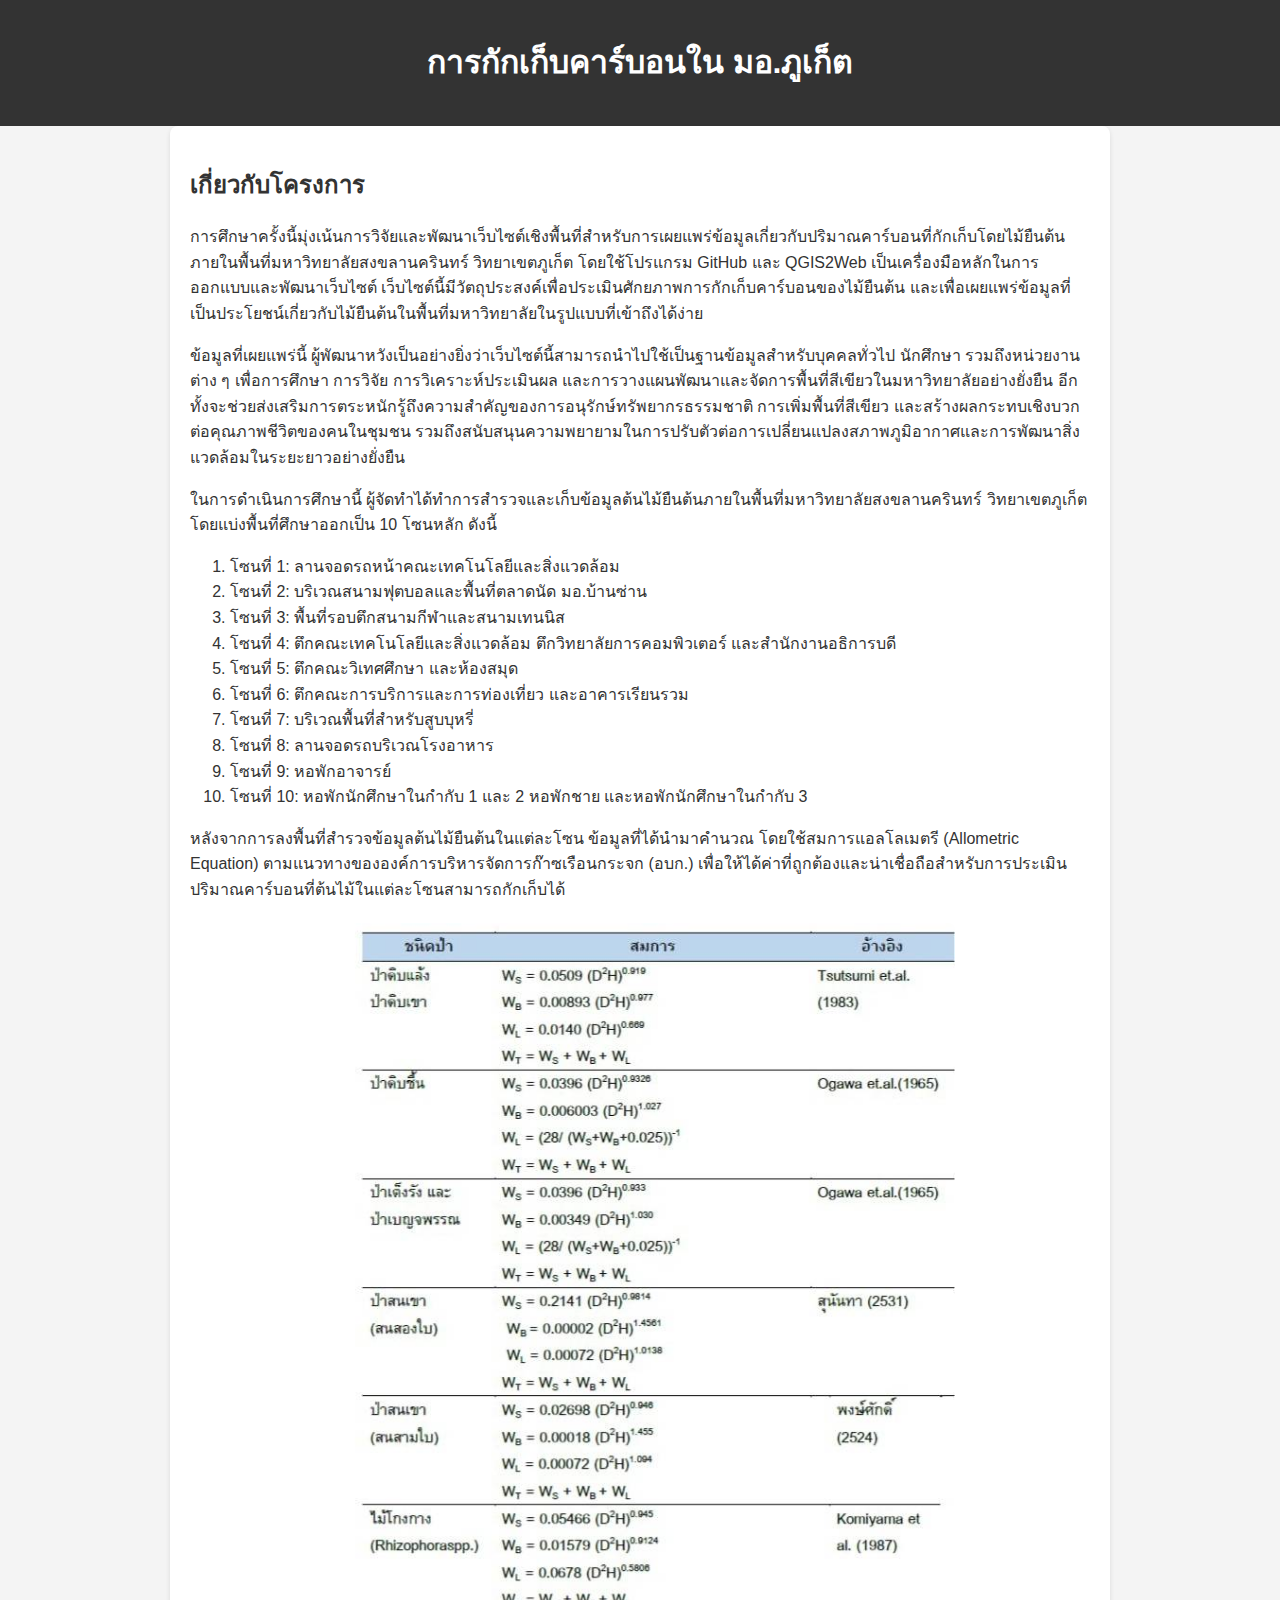
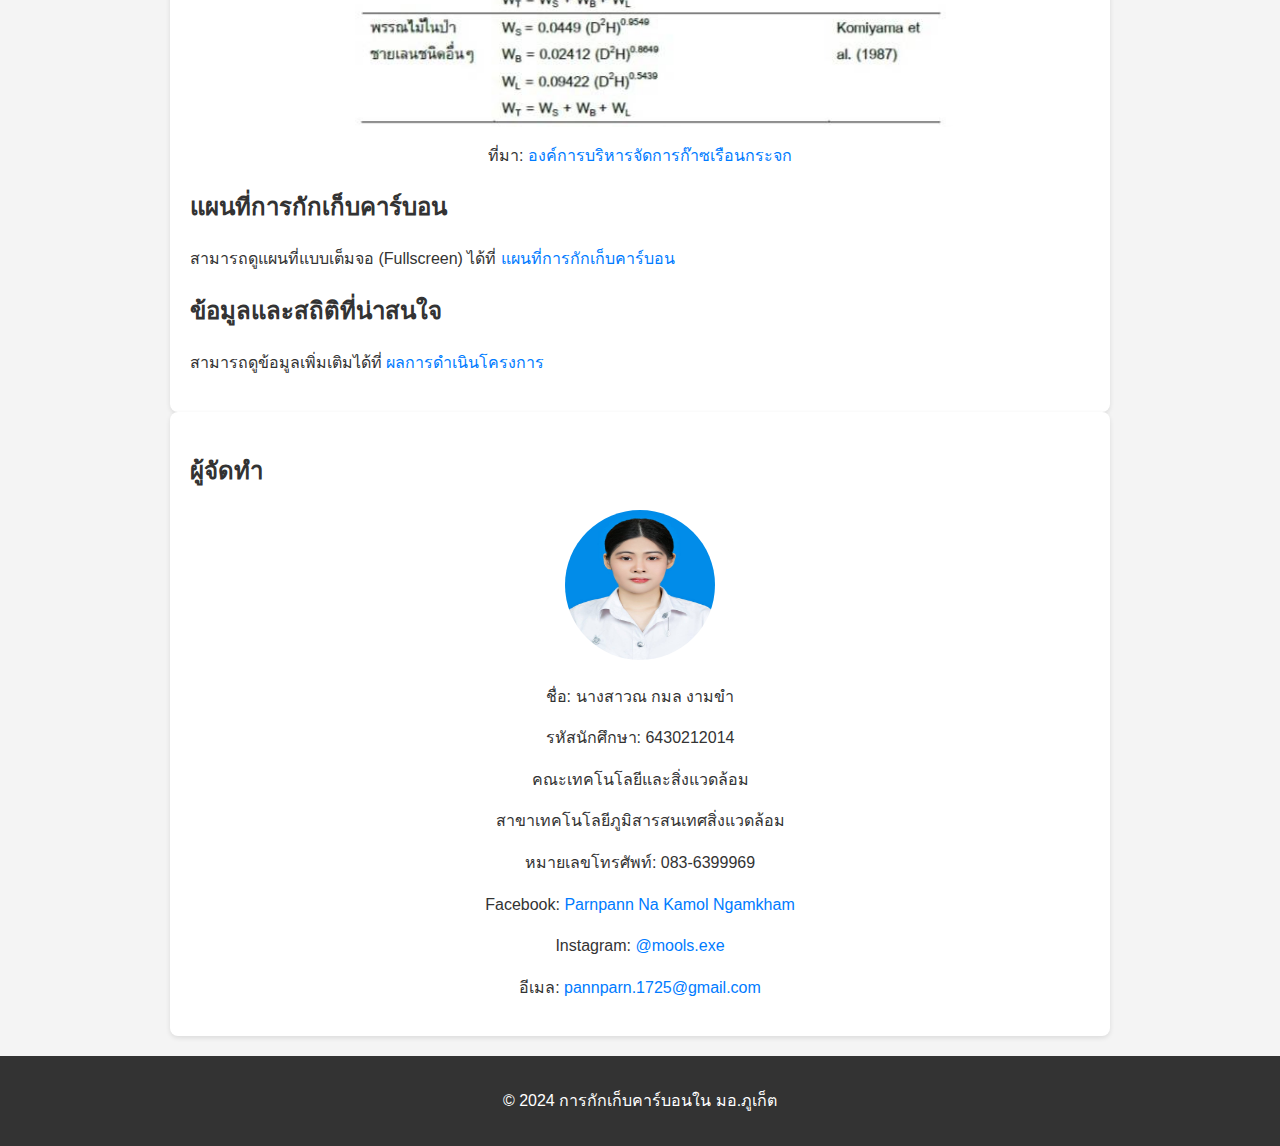
<file: index.html>
<!DOCTYPE html>
<html lang="th">
<head>
    <meta charset="UTF-8">
    <meta name="viewport" content="width=device-width, initial-scale=1.0">
    <title>การกักเก็บคาร์บอนใน มอ.ภูเก็ต</title>
    <style>
        body {
            font-family: Arial, sans-serif;
            line-height: 1.6;
            margin: 0;
            padding: 0;
            background-color: #f4f4f4;
            color: #333;
        }
        header {
            background: #333;
            color: #fff;
            padding: 1rem 0;
            text-align: center;
        }
        .container {
            padding: 20px;
            max-width: 900px;
            margin: auto;
            background: #fff;
            border-radius: 8px;
            box-shadow: 0 2px 5px rgba(0, 0, 0, 0.1);
        }
        footer {
            text-align: center;
            padding: 1rem 0;
            background: #333;
            color: #fff;
            margin-top: 20px;
        }
        .profile {
            text-align: center;
            margin-top: 20px;
        }
        .profile img {
            border-radius: 50%;
            width: 150px;
            height: 150px;
        }
        a {
            color: #007bff;
            text-decoration: none;
        }
        a:hover {
            text-decoration: underline;
        }
    </style>
</head>
<body>
    <header>
        <h1>การกักเก็บคาร์บอนใน มอ.ภูเก็ต</h1>
    </header>
    <div class="container">
        <h2>เกี่ยวกับโครงการ</h2>
        <p>การศึกษาครั้งนี้มุ่งเน้นการวิจัยและพัฒนาเว็บไซต์เชิงพื้นที่สำหรับการเผยแพร่ข้อมูลเกี่ยวกับปริมาณคาร์บอนที่กักเก็บโดยไม้ยืนต้นภายในพื้นที่มหาวิทยาลัยสงขลานครินทร์ วิทยาเขตภูเก็ต โดยใช้โปรแกรม GitHub และ QGIS2Web เป็นเครื่องมือหลักในการออกแบบและพัฒนาเว็บไซต์ เว็บไซต์นี้มีวัตถุประสงค์เพื่อประเมินศักยภาพการกักเก็บคาร์บอนของไม้ยืนต้น และเพื่อเผยแพร่ข้อมูลที่เป็นประโยชน์เกี่ยวกับไม้ยืนต้นในพื้นที่มหาวิทยาลัยในรูปแบบที่เข้าถึงได้ง่าย</p>    
        <p>ข้อมูลที่เผยแพร่นี้ ผู้พัฒนาหวังเป็นอย่างยิ่งว่าเว็บไซต์นี้สามารถนำไปใช้เป็นฐานข้อมูลสำหรับบุคคลทั่วไป นักศึกษา รวมถึงหน่วยงานต่าง ๆ เพื่อการศึกษา การวิจัย การวิเคราะห์ประเมินผล และการวางแผนพัฒนาและจัดการพื้นที่สีเขียวในมหาวิทยาลัยอย่างยั่งยืน อีกทั้งจะช่วยส่งเสริมการตระหนักรู้ถึงความสำคัญของการอนุรักษ์ทรัพยากรธรรมชาติ การเพิ่มพื้นที่สีเขียว และสร้างผลกระทบเชิงบวกต่อคุณภาพชีวิตของคนในชุมชน 
        รวมถึงสนับสนุนความพยายามในการปรับตัวต่อการเปลี่ยนแปลงสภาพภูมิอากาศและการพัฒนาสิ่งแวดล้อมในระยะยาวอย่างยั่งยืน</p>
      
        <p>ในการดำเนินการศึกษานี้ ผู้จัดทำได้ทำการสำรวจและเก็บข้อมูลต้นไม้ยืนต้นภายในพื้นที่มหาวิทยาลัยสงขลานครินทร์ วิทยาเขตภูเก็ต โดยแบ่งพื้นที่ศึกษาออกเป็น 10 โซนหลัก ดังนี้</p>
        <ol>
            <li>โซนที่ 1: ลานจอดรถหน้าคณะเทคโนโลยีและสิ่งแวดล้อม</li>
            <li>โซนที่ 2: บริเวณสนามฟุตบอลและพื้นที่ตลาดนัด มอ.บ้านซ่าน</li>
            <li>โซนที่ 3: พื้นที่รอบตึกสนามกีฬาและสนามเทนนิส</li>
            <li>โซนที่ 4: ตึกคณะเทคโนโลยีและสิ่งแวดล้อม ตึกวิทยาลัยการคอมพิวเตอร์ และสำนักงานอธิการบดี</li>
            <li>โซนที่ 5: ตึกคณะวิเทศศึกษา และห้องสมุด</li>
            <li>โซนที่ 6: ตึกคณะการบริการและการท่องเที่ยว และอาคารเรียนรวม</li>
            <li>โซนที่ 7: บริเวณพื้นที่สำหรับสูบบุหรี่</li>
            <li>โซนที่ 8: ลานจอดรถบริเวณโรงอาหาร</li>
            <li>โซนที่ 9: หอพักอาจารย์</li>
            <li>โซนที่ 10: หอพักนักศึกษาในกำกับ 1 และ 2 หอพักชาย และหอพักนักศึกษาในกำกับ 3</li>
        </ol>
        <p>หลังจากการลงพื้นที่สำรวจข้อมูลต้นไม้ยืนต้นในแต่ละโซน ข้อมูลที่ได้นำมาคำนวณ โดยใช้สมการแอลโลเมตรี (Allometric Equation) ตามแนวทางขององค์การบริหารจัดการก๊าซเรือนกระจก (อบก.) เพื่อให้ได้ค่าที่ถูกต้องและน่าเชื่อถือสำหรับการประเมินปริมาณคาร์บอนที่ต้นไม้ในแต่ละโซนสามารถกักเก็บได้</p>
        <img src="picture/192329.jpg" alt="การศึกษาต้นไม้ใน มอ.ภูเก็ต" style="width:70%; border-radius: 8px; margin-top: 20px; margin-left: auto; margin-right: auto; display: block;">
        <p style="text-align: center;">ที่มา: <a href="https://www.tgo.or.th">องค์การบริหารจัดการก๊าซเรือนกระจก</a></p>

        <h2>แผนที่การกักเก็บคาร์บอน</h2>
        <p>สามารถดูแผนที่แบบเต็มจอ (Fullscreen) ได้ที่ <a href="map.html">แผนที่การกักเก็บคาร์บอน</a></p>

        <h2>ข้อมูลและสถิติที่น่าสนใจ</h2>
        <p>สามารถดูข้อมูลเพิ่มเติมได้ที่ <a href="result.html">ผลการดำเนินโครงการ</a></p>
    </div>
    <div class="container">
        <h2>ผู้จัดทำ</h2>
        <div class="profile">
            <img src="picture/192295.jpg" alt="รูปผู้จัดทำ">
            <p>ชื่อ: นางสาวณ กมล งามขำ</p>
            <p>รหัสนักศึกษา: 6430212014</p>
            <p>คณะเทคโนโลยีและสิ่งแวดล้อม</p>
            <p>สาขาเทคโนโลยีภูมิสารสนเทศสิ่งแวดล้อม</p>
            <p>หมายเลขโทรศัพท์: 083-6399969</p>
            <p>Facebook: <a href="https://www.facebook.com/profile.php?id=100003652396778">Parnpann Na Kamol Ngamkham</a></p>
            <p>Instagram: <a href="https://www.instagram.com/mools.exe/">@mools.exe</a></p>
            <p>อีเมล: <a href="mailto:pannparn.1725@gmail.com">pannparn.1725@gmail.com</a></p>
        </div>
    </div>
    <footer>
        <p>&copy; 2024 การกักเก็บคาร์บอนใน มอ.ภูเก็ต</p>
    </footer>
</body>
</html>
</file>
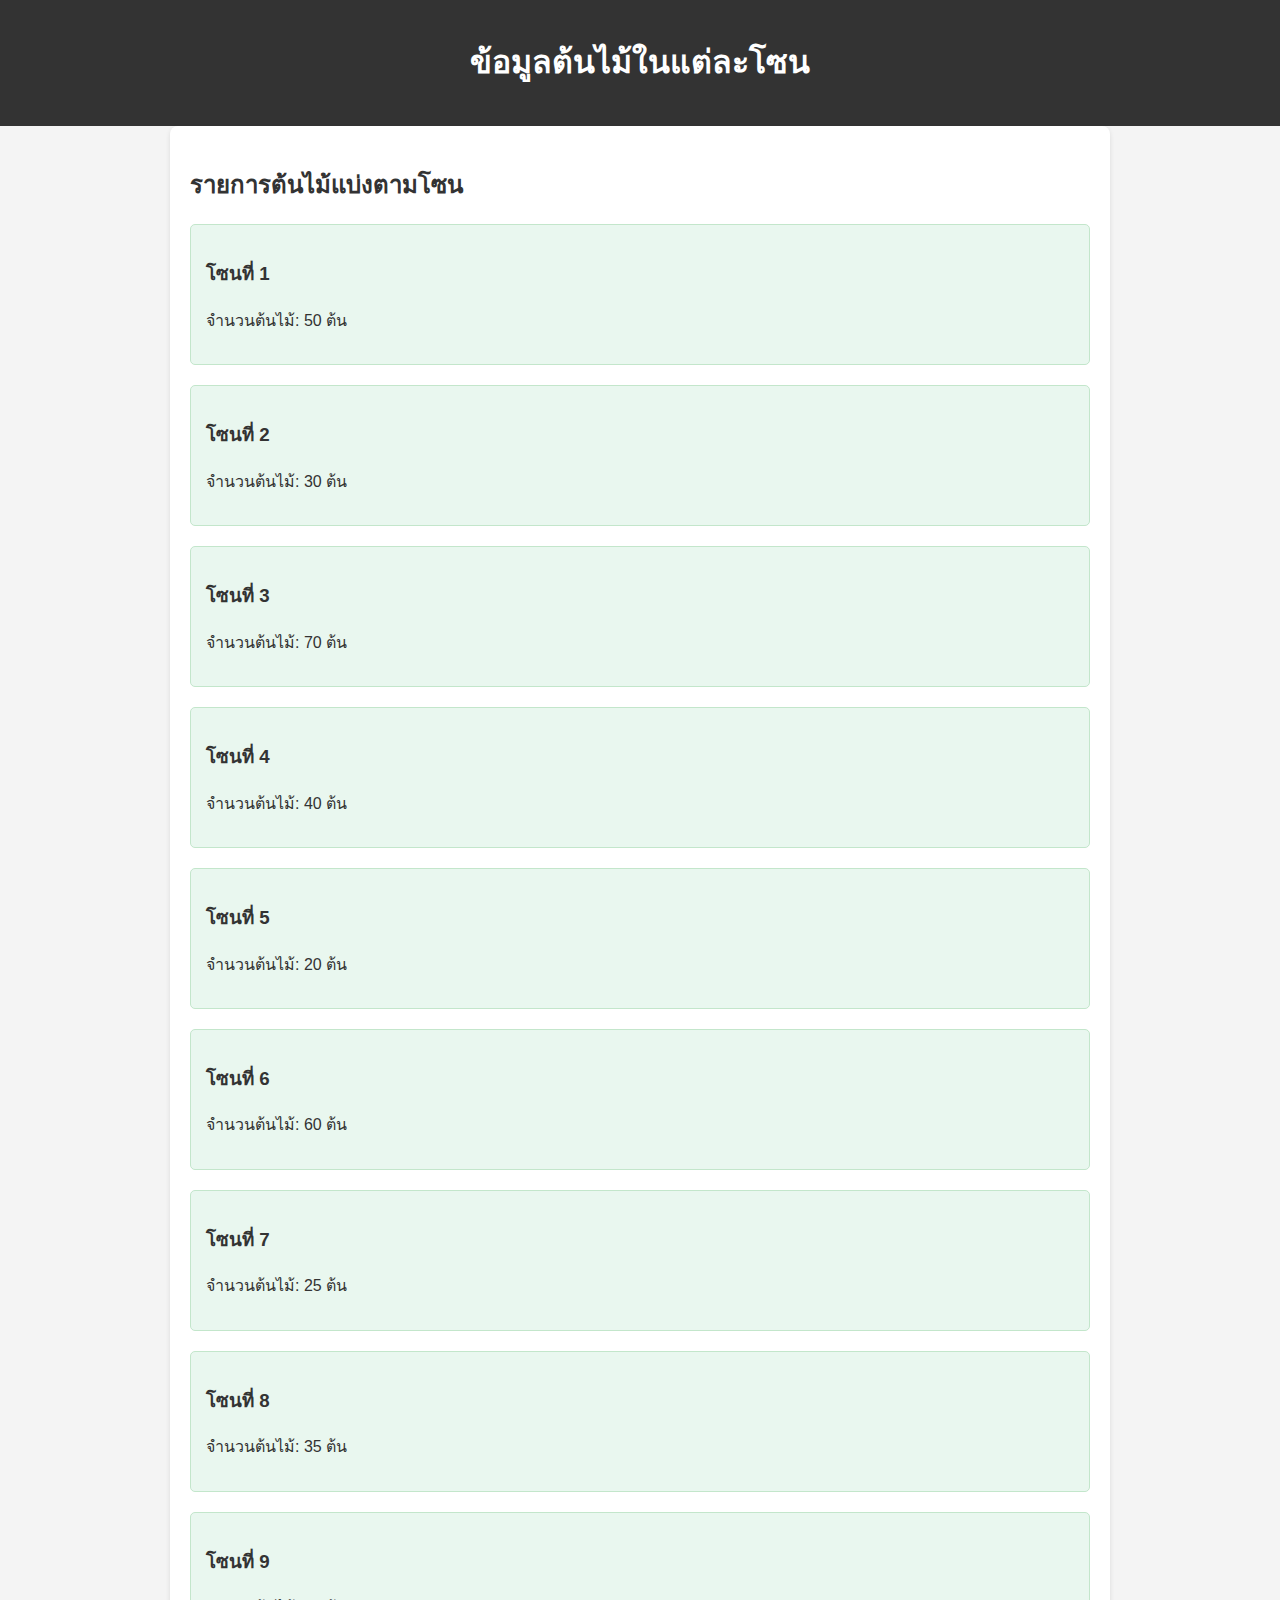
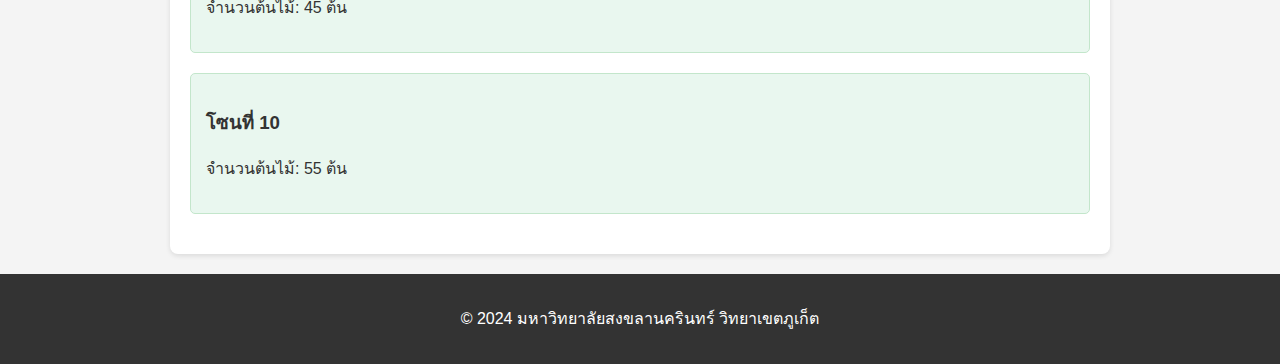
<file: tree.html>
<!DOCTYPE html>
<html lang="th">
<head>
    <meta charset="UTF-8">
    <meta name="viewport" content="width=device-width, initial-scale=1.0">
    <title>ข้อมูลต้นไม้</title>
    <style>
        body {
            font-family: Arial, sans-serif;
            line-height: 1.6;
            margin: 0;
            padding: 0;
            background-color: #f4f4f4;
            color: #333;
        }
        header {
            background: #333;
            color: #fff;
            padding: 1rem 0;
            text-align: center;
        }
        .container {
            padding: 20px;
            max-width: 900px;
            margin: auto;
            background: #fff;
            border-radius: 8px;
            box-shadow: 0 2px 5px rgba(0, 0, 0, 0.1);
        }
        .zone {
            margin-bottom: 20px;
            padding: 15px;
            background: #e9f7ef;
            border: 1px solid #c3e6cb;
            border-radius: 5px;
        }
        footer {
            text-align: center;
            padding: 1rem 0;
            background: #333;
            color: #fff;
            margin-top: 20px;
        }
    </style>
</head>
<body>
    <header>
        <h1>ข้อมูลต้นไม้ในแต่ละโซน</h1>
    </header>
    <div class="container">
        <h2>รายการต้นไม้แบ่งตามโซน</h2>
        <div class="zone">
            <h3>โซนที่ 1</h3>
            <p>จำนวนต้นไม้: 50 ต้น</p>
        </div>
        <div class="zone">
            <h3>โซนที่ 2</h3>
            <p>จำนวนต้นไม้: 30 ต้น</p>
        </div>
        <div class="zone">
            <h3>โซนที่ 3</h3>
            <p>จำนวนต้นไม้: 70 ต้น</p>
        </div>
        <div class="zone">
            <h3>โซนที่ 4</h3>
            <p>จำนวนต้นไม้: 40 ต้น</p>
        </div>
        <div class="zone">
            <h3>โซนที่ 5</h3>
            <p>จำนวนต้นไม้: 20 ต้น</p>
        </div>
        <div class="zone">
            <h3>โซนที่ 6</h3>
            <p>จำนวนต้นไม้: 60 ต้น</p>
        </div>
        <div class="zone">
            <h3>โซนที่ 7</h3>
            <p>จำนวนต้นไม้: 25 ต้น</p>
        </div>
        <div class="zone">
            <h3>โซนที่ 8</h3>
            <p>จำนวนต้นไม้: 35 ต้น</p>
        </div>
        <div class="zone">
            <h3>โซนที่ 9</h3>
            <p>จำนวนต้นไม้: 45 ต้น</p>
        </div>
        <div class="zone">
            <h3>โซนที่ 10</h3>
            <p>จำนวนต้นไม้: 55 ต้น</p>
        </div>
    </div>
    <footer>
        <p>&copy; 2024 มหาวิทยาลัยสงขลานครินทร์ วิทยาเขตภูเก็ต</p>
    </footer>
</body>
</html>
</file>
